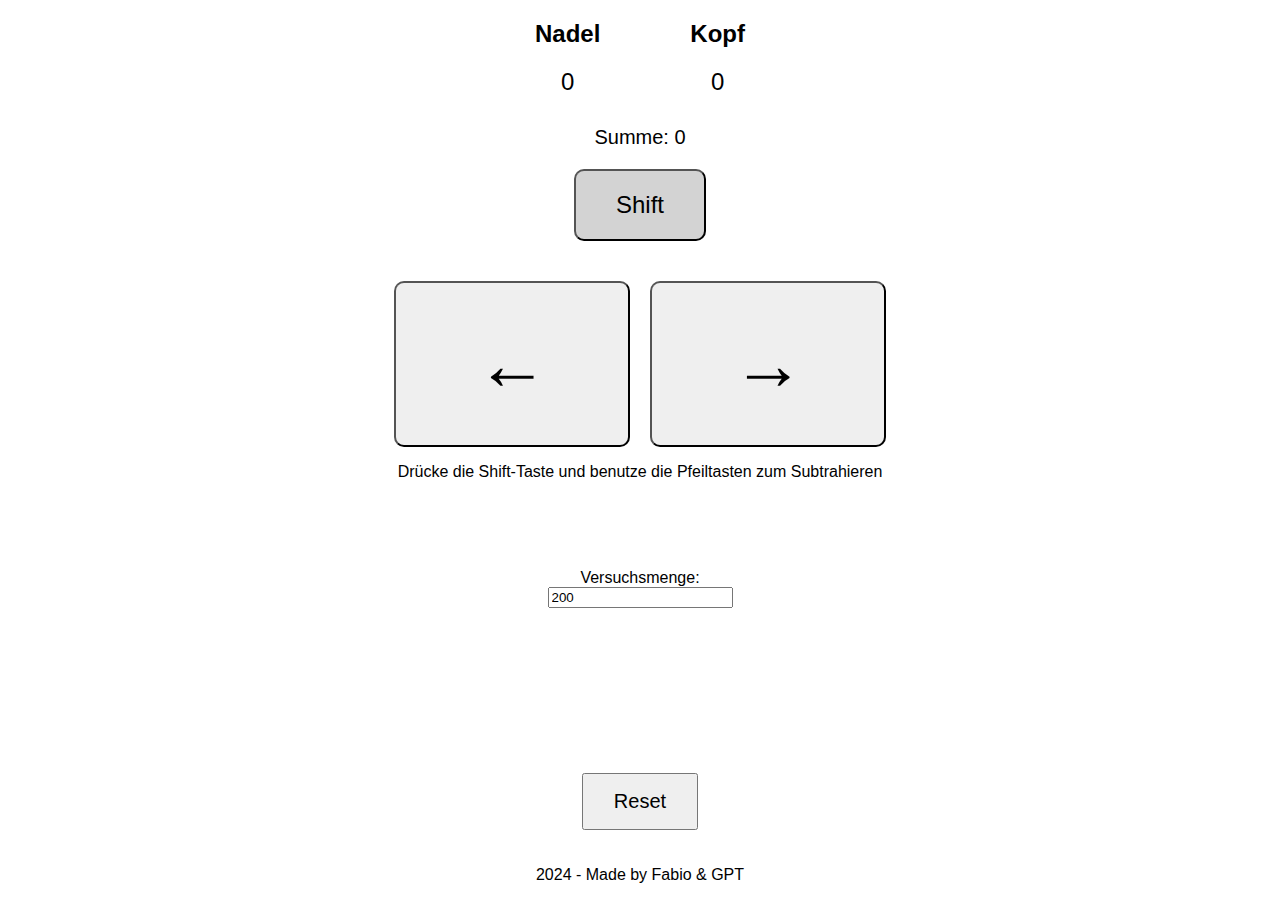
<file: index.html>
<!DOCTYPE html>
<html lang="de">
<head>
<meta charset="UTF-8">
<meta name="viewport" content="width=device-width, initial-scale=1.0">
<title>Münzwurf Zähler</title>
<style>
    body {
        font-family: Arial, sans-serif;
        display: flex;
        flex-direction: column;
        align-items: center;
        height: 100vh;
        margin: 0;
        user-select: none; /* Prevent text selection */
        -webkit-user-select: none; /* Safari */
        -moz-user-select: none; /* Firefox */
        -ms-user-select: none; /* IE 10+ */
        touch-action: manipulation; /* Disable double-tap zoom */
    }
    .container {
        display: flex;
        justify-content: space-around;
        align-items: center;
        width: 300px;
        margin-bottom: 20px;
    }
    .count {
        font-size: 24px;
        text-align: center;
    }
    .controls {
        display: flex;
        flex-direction: column;
        align-items: center;
        margin-bottom: auto;
    }
    .sum {
        font-size: 20px;
        margin-top: 10px;
    }
    .button-group {
        display: flex;
        margin-top: 10px;
    }
    .button {
        display: inline-block;
        padding: 20px 40px;
        font-size: 24px;
        cursor: pointer;
        border-radius: 10px;
        margin-top: 10px;
    }
    #resetButton {
        font-size: 20px;
        padding: 15px 30px;
        margin-top: 20px;
        margin-bottom: 20px;
    }
    #shiftButton {
        margin-bottom: 20px;
        background-color: lightgray;
    }
    #leftButton {
        margin-right: 10px;
        padding: 40px 80px; /* Double the size */
        font-size: 72px; /* Triple the size */
    }
    #rightButton {
        margin-left: 10px;
        padding: 40px 80px; /* Double the size */
        font-size: 72px; /* Triple the size */
    }
    footer {
        margin-top: auto;
        text-align: center;
    }
    footer button {
        margin-top: 20px;
    }
    .explanation {
        text-align: center;
    }
</style>
</head>
<body>

<div class="container">
    <div class="heads">
        <h2>Nadel</h2>
        <div class="count" id="headsCount">0</div>
    </div>
    <div class="tails">
        <h2>Kopf</h2>
        <div class="count" id="tailsCount">0</div>
    </div>
</div>

<div class="sum" id="totalCount">Summe: 0</div>

<div class="controls">
    <div class="button-group">
        <button id="shiftButton" class="button">Shift</button>
    </div>
    <div class="button-group">
        <button id="leftButton" class="button">←</button>
        <button id="rightButton" class="button">→</button>
    </div>
    <p class="explanation">Drücke die Shift-Taste und benutze die Pfeiltasten zum Subtrahieren</p>
</div>

<div class="controls">
    <label for="maxTotalValue">Versuchsmenge: </label>
    <input type="number" id="maxTotalValue" value="200">
</div>

<footer>
    <button id="resetButton">Reset</button>
    <p>2024 - Made by Fabio & GPT</p>
</footer>

<script>
    let headsCount = 0;
    let tailsCount = 0;
    let shiftPressed = false;
    let leftPressed = false;
    let rightPressed = false;
    let leftCooldown = false;
    let rightCooldown = false;

    function updateSum() {
        const total = headsCount + tailsCount;
        document.getElementById('totalCount').innerText = `Summe: ${total}`;
        return total;
    }

    function updateCounts() {
        document.getElementById('headsCount').innerText = headsCount;
        document.getElementById('tailsCount').innerText = tailsCount;
        const total = updateSum();
        return total;
    }

    function handleShiftPress() {
        shiftPressed = true;
        document.getElementById('shiftButton').style.backgroundColor = 'gray';
    }

    function handleShiftRelease() {
        shiftPressed = false;
        document.getElementById('shiftButton').style.backgroundColor = 'lightgray';
    }

    function handleLeftPress() {
        if (!leftPressed && !leftCooldown) {
            leftPressed = true;
            leftCooldown = true;
            document.getElementById('leftButton').style.backgroundColor = 'gray';
            setTimeout(() => { leftCooldown = false; }, 150); // Cooldown period: 150ms
            if (shiftPressed) {
                headsCount = Math.max(headsCount - 1, 0);
                updateCounts();
            } else {
                const total = updateSum();
                if (total < document.getElementById('maxTotalValue').value) {
                    headsCount++;
                    updateCounts();
                }
            }
        }
    }

    function handleLeftRelease() {
        leftPressed = false;
        document.getElementById('leftButton').style.backgroundColor = 'initial';
    }

    function handleRightPress() {
        if (!rightPressed && !rightCooldown) {
            rightPressed = true;
            rightCooldown = true;
            document.getElementById('rightButton').style.backgroundColor = 'gray';
            setTimeout(() => { rightCooldown = false; }, 150); // Cooldown period: 150ms
            if (shiftPressed) {
                tailsCount = Math.max(tailsCount - 1, 0);
                updateCounts();
            } else {
                const total = updateSum();
                if (total < document.getElementById('maxTotalValue').value) {
                    tailsCount++;
                    updateCounts();
                }
            }
        }
    }

    function handleRightRelease() {
        rightPressed = false;
        document.getElementById('rightButton').style.backgroundColor = 'initial';
    }

    document.getElementById('shiftButton').addEventListener('mousedown', handleShiftPress);
    document.getElementById('shiftButton').addEventListener('mouseup', handleShiftRelease);
    document.getElementById('leftButton').addEventListener('mousedown', handleLeftPress);
    document.getElementById('leftButton').addEventListener('mouseup', handleLeftRelease);
    document.getElementById('rightButton').addEventListener('mousedown', handleRightPress);
    document.getElementById('rightButton').addEventListener('mouseup', handleRightRelease);

    document.addEventListener('touchstart', function(event) {
        const targetId = event.target.id;
        if (targetId === 'shiftButton') {
            handleShiftPress();
        } else if (targetId === 'leftButton') {
            handleLeftPress();
        } else if (targetId === 'rightButton') {
            handleRightPress();
        }
    });

    document.addEventListener('touchend', function(event) {
        const targetId = event.target.id;
        if (targetId === 'shiftButton') {
            handleShiftRelease();
        } else if (targetId === 'leftButton') {
            handleLeftRelease();
        } else if (targetId === 'rightButton') {
            handleRightRelease();
        }
    });

    document.addEventListener('keydown', function(event) {
        if (event.key === 'Shift') {
            handleShiftPress();
        } else if (event.key === 'ArrowLeft') {
            handleLeftPress();
        } else if (event.key === 'ArrowRight') {
            handleRightPress();
        }
    });

    document.addEventListener('keyup', function(event) {
        if (event.key === 'Shift') {
            handleShiftRelease();
        } else if (event.key === 'ArrowLeft') {
            handleLeftRelease();
        } else if (event.key === 'ArrowRight') {
            handleRightRelease();
        }
    });

    document.getElementById('resetButton').addEventListener('click', function() {
        headsCount = 0;
        tailsCount = 0;
        updateCounts();
    });
</script>

</body>
</html>
</file>
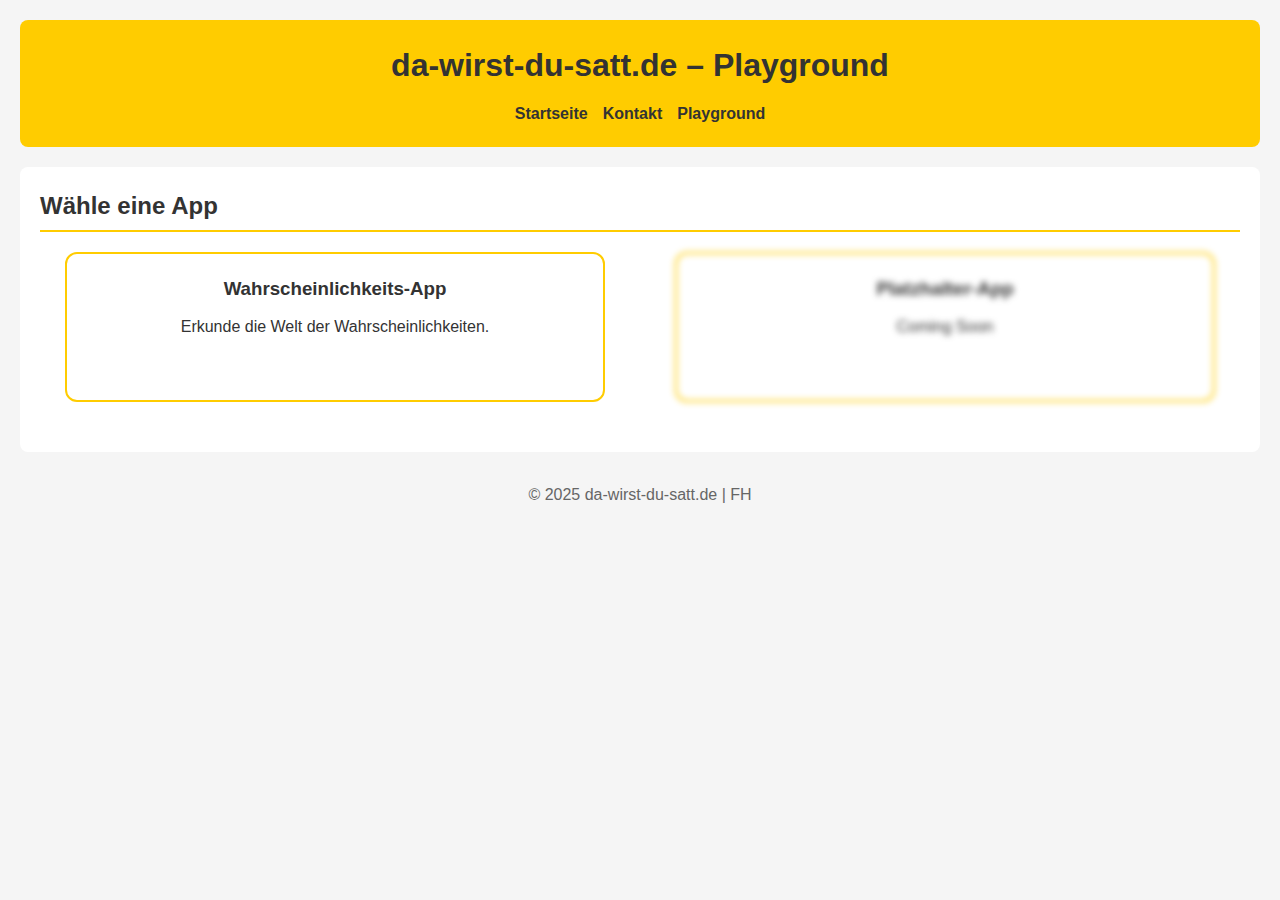
<file: playground/index.html>
<!DOCTYPE html>
<html lang="de">
<head>
  <meta charset="UTF-8">
  <meta name="viewport" content="width=device-width, initial-scale=1.0">
  <title>Playground – da-wirst-du-satt.de</title>
  <link rel="stylesheet" href="../styles.css">
  <style>
    /* Zusätzliche Styles für die Playground-Seite */
    .tile-container {
      display: flex;
      justify-content: space-around;
      flex-wrap: wrap;
      gap: 20px;
      margin-top: 20px;
    }
    .tile {
      flex: 1;
      max-width: 45%;
      padding: 20px;
      border: 2px solid #ffcc00;
      border-radius: 12px;
      text-align: center;
      text-decoration: none;
      color: inherit;
      position: relative;
      min-height: 150px;
    }
    .tile h3 {
      margin-bottom: 10px;
    }
    /* Platzhalter-Styles: Blur-Effekt */
    .coming-soon {
      filter: blur(3px);
    }
    @media (max-width: 768px) {
      .tile {
        max-width: 100%;
      }
    }
  </style>
</head>
<body>
  <header>
    <h1>da-wirst-du-satt.de – Playground</h1>
    <nav>
      <ul>
        <li><a href="../index.html">Startseite</a></li>
        <li><a href="../#kontakt">Kontakt</a></li>
        <li><a href="./index.html">Playground</a></li>
      </ul>
    </nav>
  </header>

  <main>
    <section>
      <h2>Wähle eine App</h2>
      <div class="tile-container">
        <!-- Link zur existierenden Wahrscheinlichkeits-App -->
        <a class="tile" href="./probability.html">
          <h3>Wahrscheinlichkeits-App</h3>
          <p>Erkunde die Welt der Wahrscheinlichkeiten.</p>
        </a>
        <!-- Platzhalter-App -->
        <div class="tile coming-soon">
          <h3>Platzhalter-App</h3>
          <p>Coming Soon</p>
        </div>
      </div>
    </section>
  </main>

  <footer>
	<p>&copy; 2025 da-wirst-du-satt.de | FH</p>
  </footer>
</body>
</html>
</file>
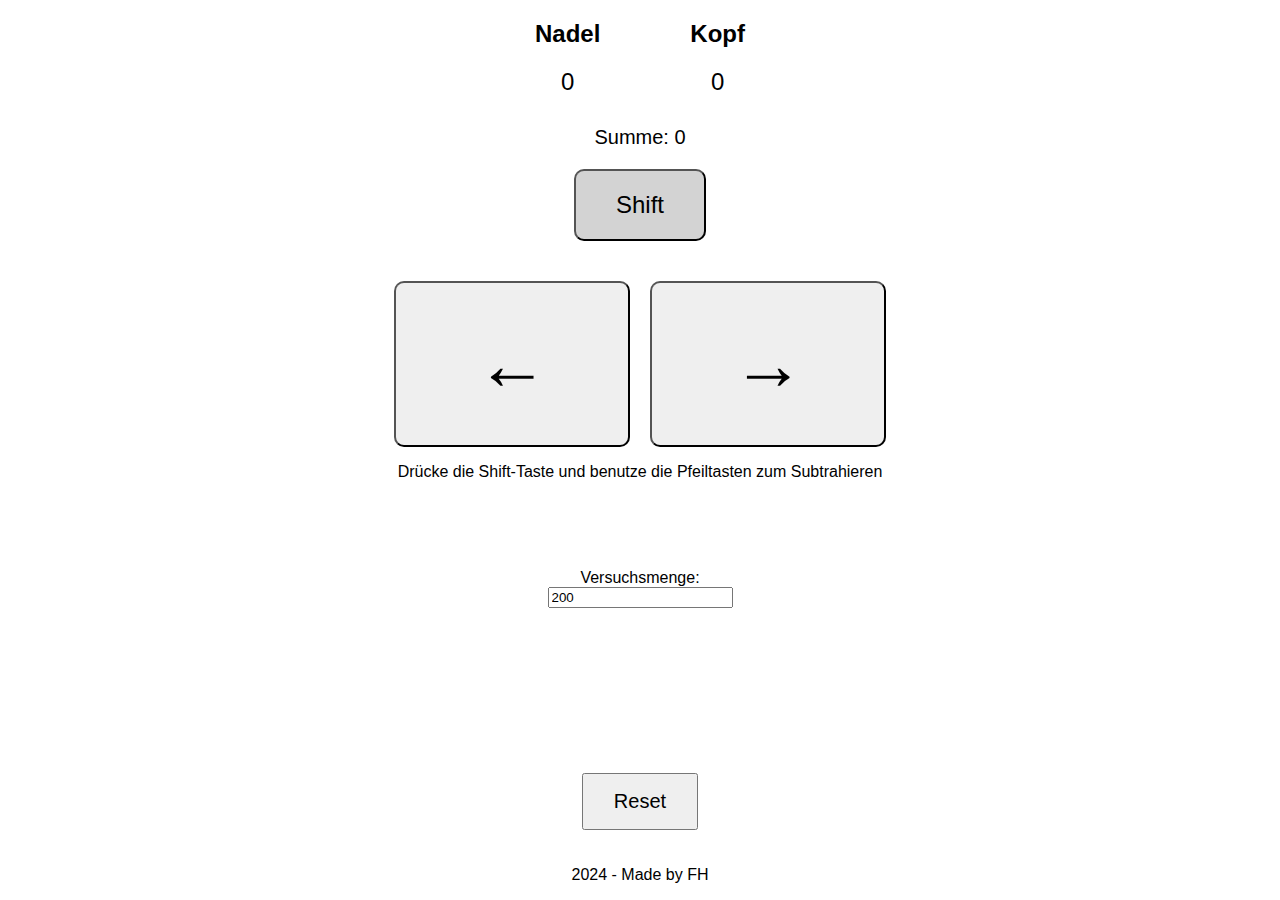
<file: playground/probability.html>
<!DOCTYPE html>
<html lang="de">
<head>
<meta charset="UTF-8">
<meta name="viewport" content="width=device-width, initial-scale=1.0">
<title>Münzwurf Zähler</title>
<style>
    body {
        font-family: Arial, sans-serif;
        display: flex;
        flex-direction: column;
        align-items: center;
        height: 100vh;
        margin: 0;
        user-select: none; /* Prevent text selection */
        -webkit-user-select: none; /* Safari */
        -moz-user-select: none; /* Firefox */
        -ms-user-select: none; /* IE 10+ */
        touch-action: manipulation; /* Disable double-tap zoom */
    }
    .container {
        display: flex;
        justify-content: space-around;
        align-items: center;
        width: 300px;
        margin-bottom: 20px;
    }
    .count {
        font-size: 24px;
        text-align: center;
    }
    .controls {
        display: flex;
        flex-direction: column;
        align-items: center;
        margin-bottom: auto;
    }
    .sum {
        font-size: 20px;
        margin-top: 10px;
    }
    .button-group {
        display: flex;
        margin-top: 10px;
    }
    .button {
        display: inline-block;
        padding: 20px 40px;
        font-size: 24px;
        cursor: pointer;
        border-radius: 10px;
        margin-top: 10px;
    }
    #resetButton {
        font-size: 20px;
        padding: 15px 30px;
        margin-top: 20px;
        margin-bottom: 20px;
    }
    #shiftButton {
        margin-bottom: 20px;
        background-color: lightgray;
    }
    #leftButton {
        margin-right: 10px;
        padding: 40px 80px; /* Double the size */
        font-size: 72px; /* Triple the size */
    }
    #rightButton {
        margin-left: 10px;
        padding: 40px 80px; /* Double the size */
        font-size: 72px; /* Triple the size */
    }
    footer {
        margin-top: auto;
        text-align: center;
    }
    footer button {
        margin-top: 20px;
    }
    .explanation {
        text-align: center;
    }
</style>
</head>
<body>

<div class="container">
    <div class="heads">
        <h2>Nadel</h2>
        <div class="count" id="headsCount">0</div>
    </div>
    <div class="tails">
        <h2>Kopf</h2>
        <div class="count" id="tailsCount">0</div>
    </div>
</div>

<div class="sum" id="totalCount">Summe: 0</div>

<div class="controls">
    <div class="button-group">
        <button id="shiftButton" class="button">Shift</button>
    </div>
    <div class="button-group">
        <button id="leftButton" class="button">←</button>
        <button id="rightButton" class="button">→</button>
    </div>
    <p class="explanation">Drücke die Shift-Taste und benutze die Pfeiltasten zum Subtrahieren</p>
</div>

<div class="controls">
    <label for="maxTotalValue">Versuchsmenge: </label>
    <input type="number" id="maxTotalValue" value="200">
</div>

<footer>
    <button id="resetButton">Reset</button>
    <p>2024 - Made by FH</p>
</footer>

<script>
    let headsCount = 0;
    let tailsCount = 0;
    let shiftPressed = false;
    let leftPressed = false;
    let rightPressed = false;
    let leftCooldown = false;
    let rightCooldown = false;

    function updateSum() {
        const total = headsCount + tailsCount;
        document.getElementById('totalCount').innerText = `Summe: ${total}`;
        return total;
    }

    function updateCounts() {
        document.getElementById('headsCount').innerText = headsCount;
        document.getElementById('tailsCount').innerText = tailsCount;
        const total = updateSum();
        return total;
    }

    function handleShiftPress() {
        shiftPressed = true;
        document.getElementById('shiftButton').style.backgroundColor = 'gray';
    }

    function handleShiftRelease() {
        shiftPressed = false;
        document.getElementById('shiftButton').style.backgroundColor = 'lightgray';
    }

    function handleLeftPress() {
        if (!leftPressed && !leftCooldown) {
            leftPressed = true;
            leftCooldown = true;
            document.getElementById('leftButton').style.backgroundColor = 'gray';
            setTimeout(() => { leftCooldown = false; }, 150); // Cooldown period: 150ms
            if (shiftPressed) {
                headsCount = Math.max(headsCount - 1, 0);
                updateCounts();
            } else {
                const total = updateSum();
                if (total < document.getElementById('maxTotalValue').value) {
                    headsCount++;
                    updateCounts();
                }
            }
        }
    }

    function handleLeftRelease() {
        leftPressed = false;
        document.getElementById('leftButton').style.backgroundColor = 'initial';
    }

    function handleRightPress() {
        if (!rightPressed && !rightCooldown) {
            rightPressed = true;
            rightCooldown = true;
            document.getElementById('rightButton').style.backgroundColor = 'gray';
            setTimeout(() => { rightCooldown = false; }, 150); // Cooldown period: 150ms
            if (shiftPressed) {
                tailsCount = Math.max(tailsCount - 1, 0);
                updateCounts();
            } else {
                const total = updateSum();
                if (total < document.getElementById('maxTotalValue').value) {
                    tailsCount++;
                    updateCounts();
                }
            }
        }
    }

    function handleRightRelease() {
        rightPressed = false;
        document.getElementById('rightButton').style.backgroundColor = 'initial';
    }

    document.getElementById('shiftButton').addEventListener('mousedown', handleShiftPress);
    document.getElementById('shiftButton').addEventListener('mouseup', handleShiftRelease);
    document.getElementById('leftButton').addEventListener('mousedown', handleLeftPress);
    document.getElementById('leftButton').addEventListener('mouseup', handleLeftRelease);
    document.getElementById('rightButton').addEventListener('mousedown', handleRightPress);
    document.getElementById('rightButton').addEventListener('mouseup', handleRightRelease);

    document.addEventListener('touchstart', function(event) {
        const targetId = event.target.id;
        if (targetId === 'shiftButton') {
            handleShiftPress();
        } else if (targetId === 'leftButton') {
            handleLeftPress();
        } else if (targetId === 'rightButton') {
            handleRightPress();
        }
    });

    document.addEventListener('touchend', function(event) {
        const targetId = event.target.id;
        if (targetId === 'shiftButton') {
            handleShiftRelease();
        } else if (targetId === 'leftButton') {
            handleLeftRelease();
        } else if (targetId === 'rightButton') {
            handleRightRelease();
        }
    });

    document.addEventListener('keydown', function(event) {
        if (event.key === 'Shift') {
            handleShiftPress();
        } else if (event.key === 'ArrowLeft') {
            handleLeftPress();
        } else if (event.key === 'ArrowRight') {
            handleRightPress();
        }
    });

    document.addEventListener('keyup', function(event) {
        if (event.key === 'Shift') {
            handleShiftRelease();
        } else if (event.key === 'ArrowLeft') {
            handleLeftRelease();
        } else if (event.key === 'ArrowRight') {
            handleRightRelease();
        }
    });

    document.getElementById('resetButton').addEventListener('click', function() {
        headsCount = 0;
        tailsCount = 0;
        updateCounts();
    });
</script>

</body>
</html>
</file>
<file: styles.css>
/* Basis-Reset und grundlegende Schriftarten */
* {
  box-sizing: border-box;
  margin: 0;
  padding: 0;
}

body {
  font-family: Arial, sans-serif;
  line-height: 1.6;
  background-color: #f5f5f5;
  color: #333;
  padding: 20px;
}

/* Header */
header {
  background-color: #ffcc00;
  color: #333;
  padding: 20px;
  text-align: center;
  border-radius: 8px;
  margin-bottom: 20px;
}

header h1 {
  margin-bottom: 10px;
}

nav ul {
  list-style: none;
  padding: 0;
  display: flex;
  flex-wrap: wrap;
  justify-content: center;
  gap: 15px;
}

nav ul li a {
  text-decoration: none;
  color: #333;
  font-weight: bold;
}

/* Hauptinhalt */
main {
  background-color: #fff;
  padding: 20px;
  border-radius: 8px;
  margin-bottom: 20px;
}

section {
  margin-bottom: 30px;
}

section h2 {
  margin-bottom: 10px;
  border-bottom: 2px solid #ffcc00;
  padding-bottom: 5px;
}

/* Bilder */
img {
  max-width: 100%;
  height: auto;
  border-radius: 4px;
  margin-top: 10px;
}

/* Formular */
form {
  margin-top: 15px;
}

form label {
  display: block;
  margin-bottom: 5px;
}

form input[type="text"],
form input[type="email"],
form textarea {
  width: 100%;
  padding: 8px;
  margin-bottom: 10px;
  border: 1px solid #ccc;
  border-radius: 4px;
}

form button {
  background-color: #ffcc00;
  border: none;
  padding: 10px 15px;
  font-size: 1rem;
  border-radius: 4px;
  cursor: pointer;
}

form button:hover {
  background-color: #e6b800;
}

/* Footer */
footer {
  text-align: center;
  padding: 10px;
  color: #666;
}
</file>
